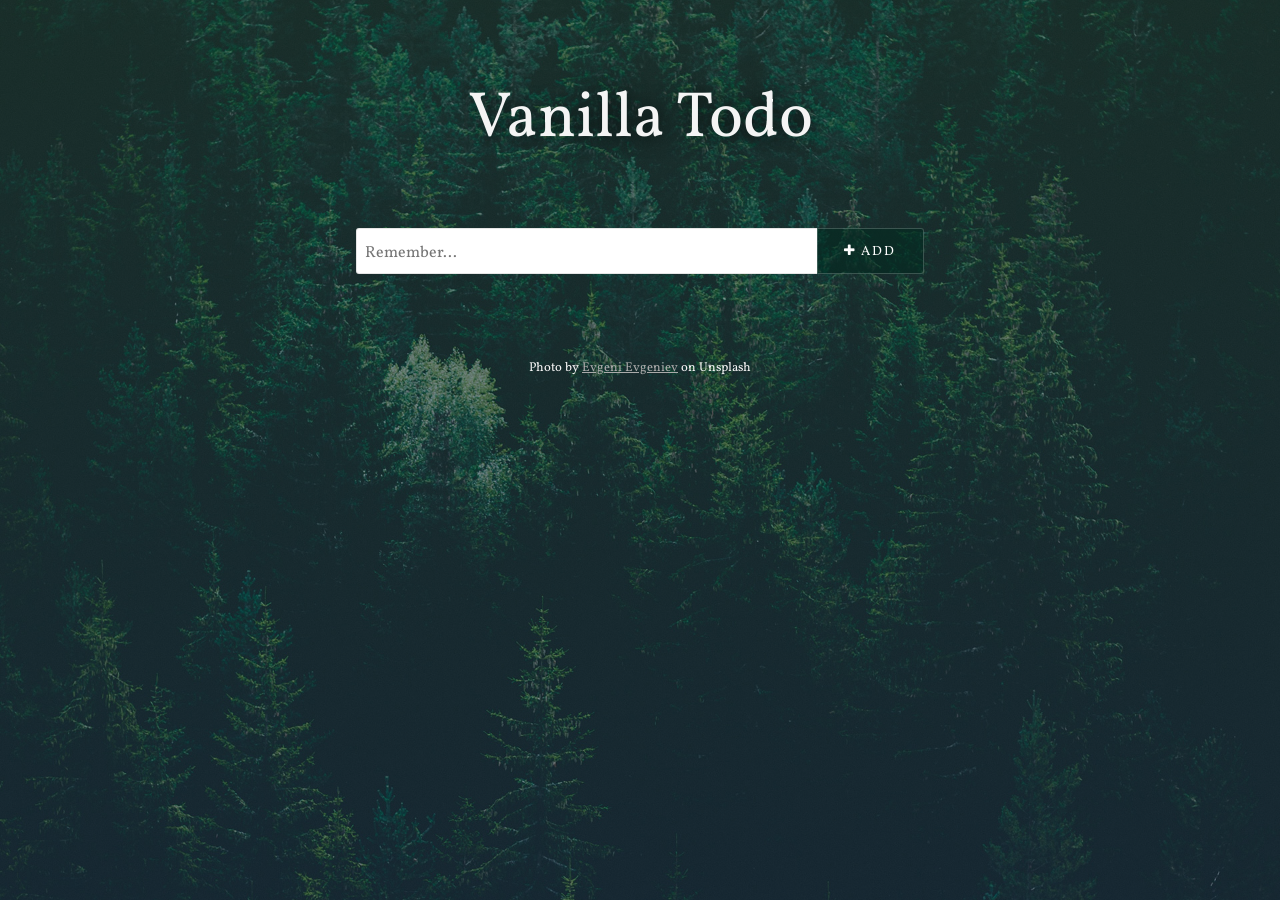
<file: src/index.html>
<!DOCTYPE html>
<html lang="en">
<head>
  <meta charset="UTF-8">
  <meta name="viewport" content="width=device-width, initial-scale=1.0">
  <meta http-equiv="X-UA-Compatible" content="ie=edge">
  <title>Vanilla Todo</title>
  <link href="https://stackpath.bootstrapcdn.com/font-awesome/4.7.0/css/font-awesome.min.css"
    rel="stylesheet" integrity="sha384-wvfXpqpZZVQGK6TAh5PVlGOfQNHSoD2xbE+QkPxCAFlNEevoEH3Sl0sibVcOQVnN"
    crossorigin="anonymous">
  <link href="https://fonts.googleapis.com/css?family=Vollkorn:400,700,900" rel="stylesheet">
  <link rel="stylesheet" href="styles.css">
</head>
<body>
  <div class="app">

    <h1 class="app__title">Vanilla Todo</h1>

    <!-- add todo form -->
    <div class="todo-form-wrapper">
      <form>
        <div class="todo-form">
          <input class="todo-form__input" type="text" placeholder="Remember...">
          <button class="todo-form__button"><i class="fa fa-plus"></i> Add</button>
        </div>
      </form>
    </div>

    <!-- list todo items -->
    <div>
      <ul class="todo-list"></ul>
    </div>
  </div>

  <p class="image-credit">Photo by
    <a href="https://unsplash.com/@evgenievgenief">Evgeni Evgeniev</a> on Unsplash</p>

  <script src="app.js"></script>
</body>
</html>
</file>
<file: src/styles.css>
/* ------------------------------------------------------------------
  general base styles / reset
------------------------------------------------------------------ */
:root {
  --white: #f4f4f4;
  --green: rgba(9,83,65, 0.6);
  --dark-green: rgba(3,43,33,.6);
}
html {
  box-sizing: border-box;
  height: 100%;
}
*,
*:before,
*:after {
  box-sizing: inherit;
}
body {
  margin: 0;
  font-family: sans-serif;
  font-size: 100%;
  color: var(--white);
  padding: 1em;
  background: linear-gradient(
    rgba(20,56,41,.5),
    rgba(14,43,58,.5))
    ,
    url(imgs/evgeni-evgeniev-454219-unsplash_small.jpg) no-repeat center center fixed;
  background-size: cover;
  font-family: 'Vollkorn', serif;
}
ul {
  list-style-type: none;
  padding: 0;
}

/* ------------------------------------------------------------------
  general app styles
------------------------------------------------------------------ */
.app {
  max-width: 600px;
  margin: 0 auto;
  padding: 1em;
}
.app__title {
  text-align: center;
  margin-bottom: 1em;
  font-weight: 400;
  font-size: 4em;
  text-shadow: 0 0 20px rgba(0,0,0,.8);
}

/* ------------------------------------------------------------------
  form styles
------------------------------------------------------------------ */
.todo-form-wrapper {
  margin-bottom: 3.5em;
}
.todo-form {
  display: flex;
}
.todo-form__input {
  flex-grow: 2;
  outline: 0;
  border: 1px solid rgba(0,0,0, 0.1);
  border-right: 0;
  padding: .8em .5em .6em .5em;
  border-radius: 3px;
  border-top-right-radius: 0;
  border-bottom-right-radius: 0;
  font-size: 1em;
  font-family: 'Vollkorn', serif;
  color: var(--dark-green);
}
.todo-form__button {
  background-color: var(--dark-green);
  color: #fff;
  outline: 0;
  border: 0;
  border-radius: 3px;
  border-top-left-radius: 0;
  border-bottom-left-radius: 0;
  border: 1px solid rgba(255,255,255,.2);
  padding-left: 2em;
  padding-right: 2em;
  text-transform: uppercase;
  font-weight: 100;
  transition: background-color .2s ease-out;
  font-family: 'Vollkorn', serif;
  letter-spacing: 2px;
}
.todo-form__button:hover {
  cursor: pointer;
  background-color: var(--green);
}

/* ------------------------------------------------------------------
  todo styles
------------------------------------------------------------------ */
.todo-list__item {
  border: 1px solid rgba(0,0,0,.1);
  padding: .9em .8em .8em .8em;
  margin-bottom: 1.2em;
  transition: background-color .2s ease-out;
  border-radius: 3px;
  display:flex;
  justify-content: space-between;
  border: 1px solid rgba(255,255,255,.2);
  background: var(--dark-green);
  letter-spacing: 1px;
}
.todo-list__item:last-child {
  margin-bottom: 0;
}
.todo-list__item:hover {
  background-color: transparent;
}
.todo-list__item i {
  margin-top: 1px;
}
.remove-item {
  cursor: pointer;
  transition: color .2s ease-out;
}
.remove-item:hover {
  color: rgba(255,255,255,.6);
}

/* ------------------------------------------------------------------
  image credit styles
------------------------------------------------------------------ */
.image-credit {
  text-align: center;
  font-size: 0.8em;
}
.image-credit a {
  text-decoration: underline;
  color: #aaa;
}
.image-credit a:hover {
  color: #fff;
}
</file>
